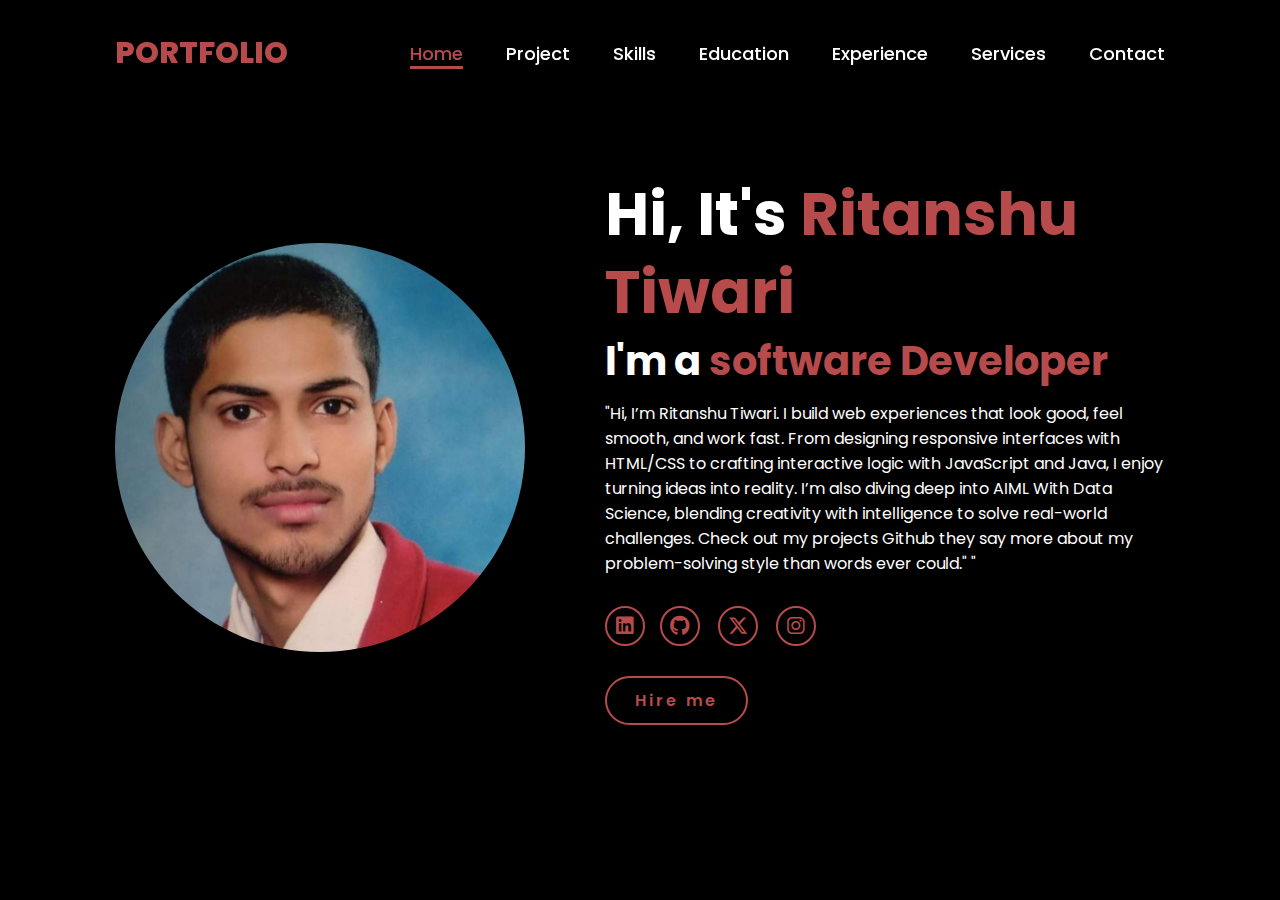
<file: index.html>
<!DOCTYPE html>
<html lang="en">
    
<head>
    <meta charset="UTF-8">
    <meta name="viewport" content="width=device-width, initial-scale=1.0">
    <link rel="stylesheet" href="https://cdnjs.cloudflare.com/ajax/libs/font-awesome/6.5.2/css/all.min.css">
    <link rel="stylesheet" href="style.css">
    <title>Portfolio Website</title>
</head>
<body>
    <header>
        <a href="#" class="logo">PORTFOLIO</a>

        <nav>
            <a href="#" class="active"> Home</a>
            <a href="https://github.com/ritanshucoding/E-commerce.git"> Project</a>
            <a href="#" >Skills</a>
            <a href="#" >Education</a>
            <a href="#" >Experience</a>
            <a href="#" >Services</a>
            <a href="#" >Contact</a>
              
        </nav>
    </header>
    <section class="home">
        <div class="home-img">
            <img src="WhatsApp Image 2024-12-11 at 17.56.17.jpeg" alt="">
        </div>
        <div class="home-content">
            <h1>Hi, It's <span>Ritanshu Tiwari</span></h1>
            <h3 class="typing-text">I'm a <span></span></h3>
            <p> "Hi, I’m Ritanshu Tiwari. I build web experiences that look good, feel smooth, and work fast. From designing responsive interfaces with HTML/CSS to crafting interactive logic with JavaScript and Java, I enjoy turning ideas into reality. I’m also diving deep into AIML With Data Science, blending creativity with intelligence to solve real-world challenges. Check out my projects Github they say more about my problem-solving style than words ever could."

"</p>
            <div class="social-icons">
                <a href="https://www.linkedin.com/in/ritanshu-tiwari-572808329/?trk=public-profile-join-page"><i class="fa-brands fa-linkedin"></i>
                <a href="https://github.com/ritanshucoding"><i class="fa-brands fa-github"></i></a>
                <a href="https://x.com/Ritanshu310"><i class="fa-brands fa-x-twitter"></i></a>
                <a href="https://www.instagram.com/itz.ritanshu_135/?__pwa=1"><i class="fa-brands fa-instagram"></i></a>
            </div>
            <a href="#" class="btn">Hire me</a>
        </div>
    </section>
</body>
</html>
</file>
<file: style.css>
@import url('https://fonts.googleapis.com/css2?family=Poppins:wght@100;200;300;400;500;600&display=swap');

*{
    margin: 0;
    padding: 0;
    box-sizing: border-box;
    text-decoration: none;
    border: none;
    outline: none;
    font-family: 'Poppins', sans-serif;
}

html{
    font-size: 62.5%;
}

body{
    width: 100%;
    height: 100vh;
    overflow-x: hidden;
    background-color: black;
    color: white;
}

header{
    margin-top: 20px;
    position: fixed;
    top: 0;
    left: 0;
    width: 100%;
    padding: 1rem 9%;
    background-color: transparent;
    filter: drop-shadow(10px);
    display: flex;
    justify-content: space-between;
    align-items: center;
    z-index: 100;
}

.logo{
    font-size: 3rem;
    color: #b74b4b;
    font-weight: 800;
    cursor: pointer;
    transition: 0.5s ease;
}

.logo:hover{
    transform: scale(1.1);
}

nav a{
    font-size: 1.8rem;
    color: white;
    margin-left: 4rem;
    font-weight: 500;
    transition: 0.3s ease;
    border-bottom: 3px solid transparent;
}

nav a:hover,
nav a.active{
    color: #b74b4b;
    border-bottom: 3px solid #b74b4b;
}

@media(max-width:995px){
    nav{
        position: absolute;
        display: none;
        top: 0;
        right: 0;
        width: 40%;
        border-left: 3px solid #b74b4b;
        border-bottom: 3px solid #b74b4b;
        border-bottom-left-radius: 2rem;
        padding: 1rem solid;
        background-color: #161616;
        border-top: 0.1rem solid rgba(0,0,0,0.1);
    }

    nav.active{
        display: block;
    }

    nav a{
        display: block;
        font-size: 2rem;
        margin: 3rem 0;
    }

    nav a:hover,
    nav a.active{
        padding: 1rem;
        border-radius: 0.5rem;
        border-bottom: 0.5rem solid #b74b4b;
    }
}

section{
    min-height: 100vh;
    padding: 5rem 9% 5rem;
}

.home{
    display: flex;
    justify-content: center;
    align-items: center;
    gap: 8rem;
    background-color: black;
}

.home .home-content h1{
    font-size: 6rem;
    font-weight: 700;
    line-height: 1.3;
}

span{
    color: #b74b4b;
}

.home-content h3{
    font-size: 4rem;
    margin-bottom: 1rem;
    font-weight: 700;
}

.home-content p{
    font-size: 1.6rem;
}

.home-img{
    border-radius: 50%;
}

.home-img img{
    position: relative;
    width: 32vw;
    border-radius: 50%;
    box-shadow: 0 0 25px solid #b74b4b;
    cursor: pointer;
    transition: 0.2s linear;
}

.home-img img:hover{
    font-size: 1.8rem;
    font-weight: 500;
}

.social-icons a{
    display: inline-flex;
    justify-content: center;
    align-items: center;
    width: 4rem;
    height: 4rem;
    background-color: transparent;
    border: 0.2rem solid #b74b4b;
    font-size: 2rem;
    border-radius: 50%;
    margin: 3rem 1.5rem 3rem 0;
    transition: 0.3s ease;
    color: #b74b4b;
}

.social-icons a:hover{
    color: black;
    transform: scale(1.3) translateY(-5px);
    background-color: #b74b4b;
    box-shadow: 0  0 25px #b74b4b;
}

.btn{
    display: inline-block;
    padding: 1rem 2.8rem;
    background-color: black;
    border-radius: 4rem;
    font-size: 1.6rem;
    color: #b74b4b;
    letter-spacing: 0.3rem;
    font-weight: 600;
    border: 2px solid #b74b4b;
    transition: 0.3s ease;
    cursor: pointer;
}

.btn:hover{
    transform: scale3d(1.03);
    background-color: #b74b4b;
    color: black;
    box-shadow: 0 0 25px #b74b4b;
}

.typing-text{
    font-size: 34px;
    font-weight: 600;
    min-width: 280px;
}

.typing-text span{
    position: relative;
}

.typing-text span::before{
    content: "software Developer";
    color: #b74b4b;
    animation: words 20s infinite;
}

.typing-text span::after{
    content: "";
    background-color: black;
    position: absolute;
    width: calc(100% + 8px);
    height: 100%;
    border-left: 3px solid black;
    right: -8;
    animation: cursor 0.6s infinite;
}

@keyframes cursor{
    to{
        border-left: 3px solid #b74b4b;
    }
}

@keyframes words{
    0%, 20%{
        content: "Web Developer";
    }
    21%, 40%{
        content: "Developer";
    }
    41%, 60%{
        content: "Web Designer";
    }
    
}

@media (max-width: 1000px){
    .home{
        gap: 4rem;
    }
}

@media(max-width:995px){
    .home{
        flex-direction: column;
        margin: 5rem 4rem;
    }

    .home .home-content h3{
        font-size: 2.5rem;
    }

    .home-content h1{
        font-size: 5rem;
    }

    .home-img img{
        width: 70vw;
        margin-top: 4rem;
    }
}
</file>
